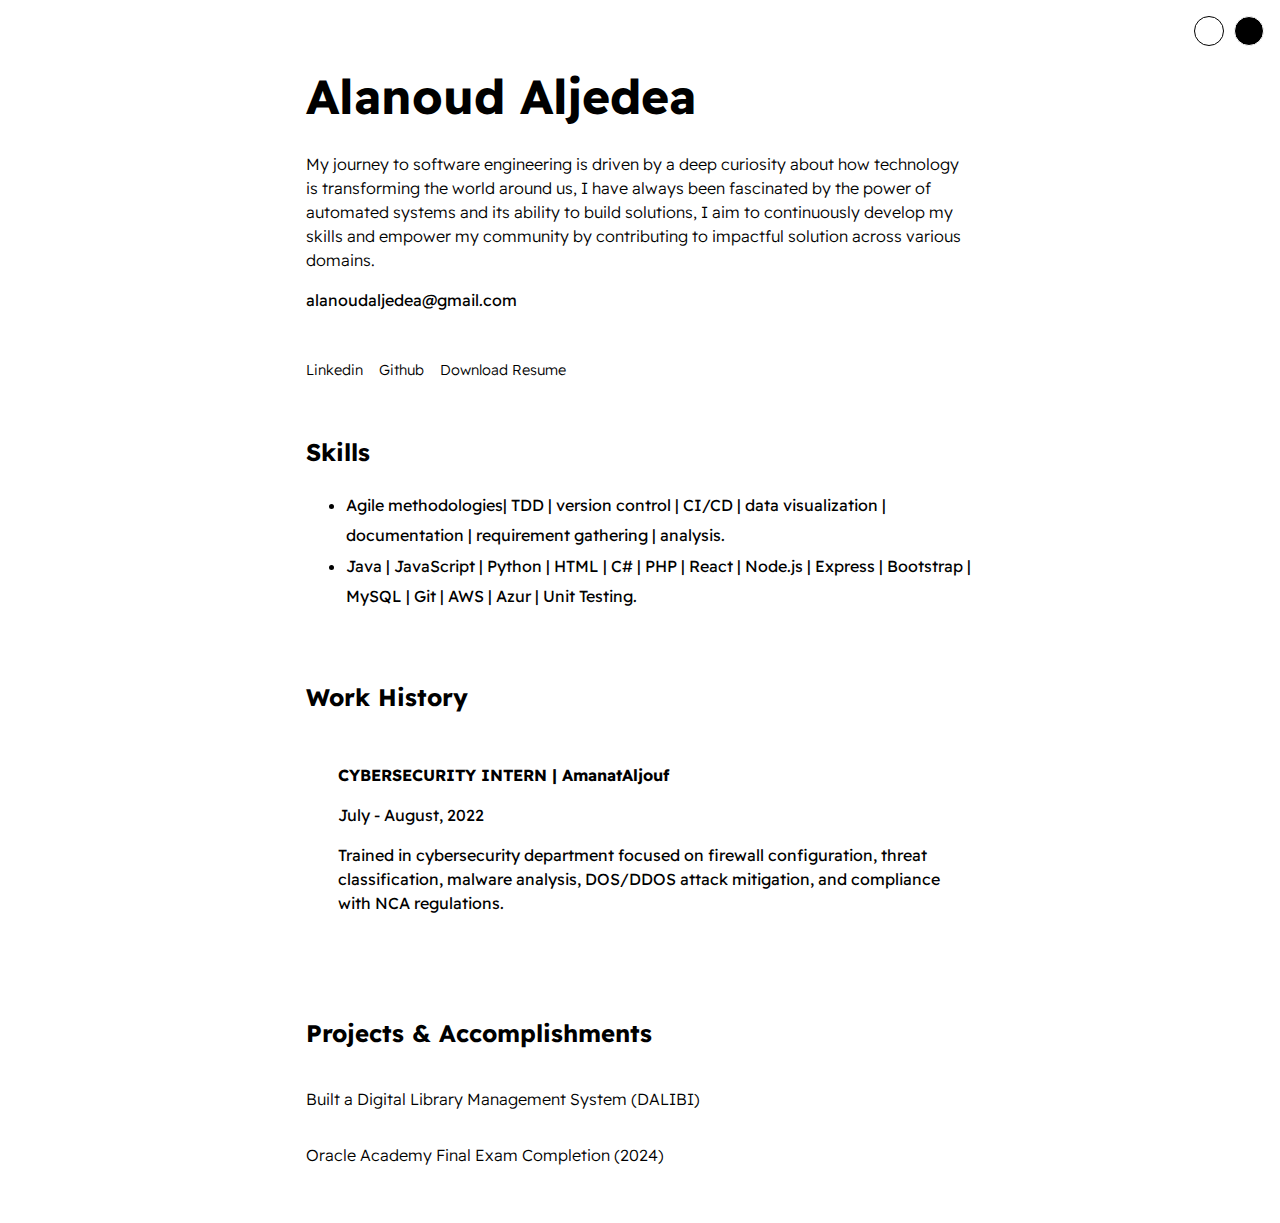
<file: index.html>
<!DOCTYPE html>
<html>
    <head>
        <meta charset="utf-8">
        <meta http-equiv="X-UA-Compatible" content="IE=edge">
        <title>Alanoud Ehab Aljedea</title>
        <meta name="description" content="">
        <meta name="viewport" content="width=device-width, initial-scale=1">
        <link rel="stylesheet" type="text/css" media="screen" href="./assets/styles/main.css">
        <link rel="stylesheet" href="./assets/styles/theme-switcher.css">
    </head>
    <body>
        <div id="container--main">
            <section id="wrapper--hero" class="section--page">
                <div>
                    <h1 id="user-name">Alanoud Aljedea</h1>
                    <p id="bio"></a> My journey to software engineering is driven by a deep curiosity about how technology is transforming the world around us, I have always been fascinated by the power of automated systems and its ability to build solutions, I aim to continuously develop my skills and empower my community by contributing to impactful solution across various domains.</a></p>
                    <p id="email"> alanoudaljedea@gmail.com</p>
                </div>  
            </section> 
            <section class="section--page">
                <div id="socials--list">
                   <!-- <a href="a" target="_blank">Twitter</a>   --> 
                    <a href="https://linkedin.com/in/aaljedea" target="_blank">Linkedin</a>
                    <a href="https://github.com/alanoud-ealjedea" target="_blank">Github</a>
                    <a href="./assets/ResumePaper AlanoudAljedea.pdf" target="_blank">Download Resume</a>
                </div>
            </section>
            <section class="section--page">
                <h2>Skills </h2>
                <ul id="qualifications--list">
                    <li> Agile methodologies| TDD | version control | CI/CD | data visualization | documentation | requirement gathering | analysis. </li>
                    <li> Java | JavaScript | Python | HTML | C# | PHP | React | Node.js | Express | Bootstrap | MySQL | Git | AWS | Azur | Unit Testing.  </li>
                </ul>
            </section>  
            <section id="work-history-wrapper" class="section--page">
                <h2>Work History</h2>
                <div class="card--work-history">
                    <strong>CYBERSECURITY INTERN | AmanatAljouf</strong>
                    <p>July - August, 2022</p>
                    <p>Trained in cybersecurity department focused on firewall configuration, threat classification, malware analysis, DOS/DDOS attack mitigation, and compliance with NCA regulations.</p>
                </div>
            </section>
            <section class="section--page">
                <h2>Projects & Accomplishments</h2>
                <div class="card--p">
                    <a href="p.html"><span> </span>Built a Digital Library Management System (DALIBI)</a>
                </div>
                <div class="card--p">
                    <a href="assets/images/oracle photo.jpg" ><span> </span>Oracle Academy Final Exam Completion (2024)</a>
                </div>
            </section>
        </div>
    </div>
    <div id="theme-switcher">
        <div class="theme" id="theme-light" data-theme="light"></div>
        <div class="theme" id="theme-dark" data-theme="dark"></div>
    </div>
    </body>
    <script src="js/theme-switcher.js"></script>
</html>
</file>
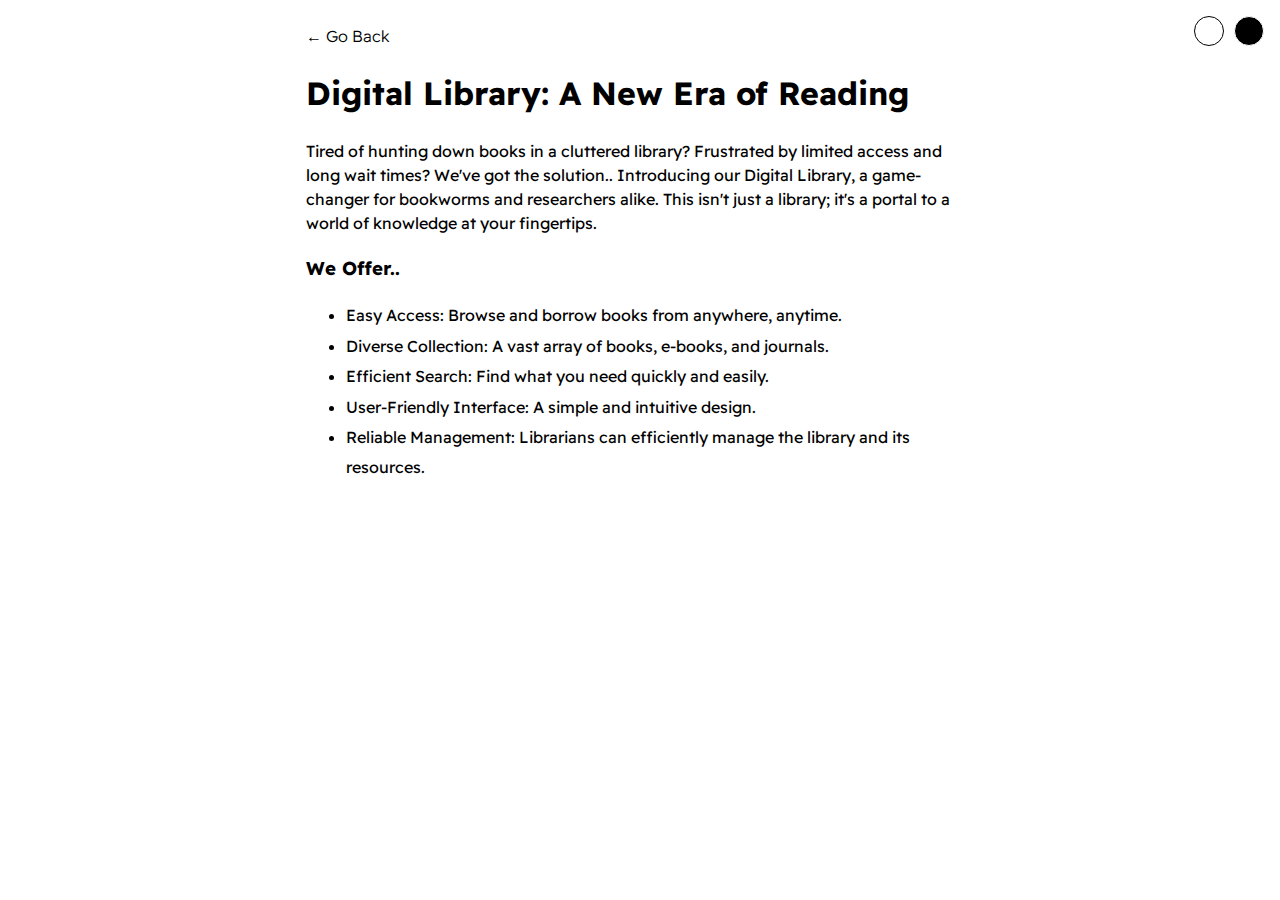
<file: p.html>
<!DOCTYPE html>
<html>
    <head>
        <meta charset="utf-8">
        <meta http-equiv="X-UA-Compatible" content="IE=edge">
        <title>DALIBI</title>
        <meta name="description" content="">
        <meta name="viewport" content="width=device-width, initial-scale=1">
        <link rel="stylesheet" href="./assets/styles/main.css">
        <link rel="stylesheet" href="./assets/styles/theme-switcher.css">
    </head>
    <body>
        <div id="container--main">
            <a href="index.html">&#x2190; Go Back</a>
            <h1>Digital Library: A New Era of Reading</h1>

            <p>Tired of hunting down books in a cluttered library? Frustrated by limited access and long wait times? We've got the solution.. Introducing our Digital Library, a game-changer for bookworms and researchers alike. This isn't just a library; it's a portal to a world of knowledge at your fingertips.</p>
            <h3>We Offer..</h3>
            <ul>
                <li>Easy Access: Browse and borrow books from anywhere, anytime.</li>
                <li>Diverse Collection: A vast array of books, e-books, and journals.</li>
                <li>Efficient Search: Find what you need quickly and easily.</li>
                <li>User-Friendly Interface: A simple and intuitive design.</li>
                <li>Reliable Management: Librarians can efficiently manage the library and its resources.</li>
            </ul>
        </div>
        <div id="theme-switcher">
            <div class="theme" id="theme-light" data-theme="light"></div>
            <div class="theme" id="theme-dark" data-theme="dark"></div>
        </div>
    </body>
    <script src="js/theme-switcher.js"></script>
</html>
</file>
<file: assets/styles/main.css>
@import url('https://fonts.googleapis.com/css2?family=Readex+Pro:wght@300;400;500;600;700&display=swap');

:root{
    --mainTextColor-dark:#000;
    --secondaryTextColor-dark:rgb(51 51 51);
    --mainLinkColor-dark:#0da2b8;
    --mainBorderColor-dark:rgb(218, 218, 218);
    --mainBgColor-dark:rgb(249, 250,251);
}

[data-theme="dark"]{
    --mainTextColor:#fff;
    --secondaryTextColor:#adb0b1;
    --mainLinkColor:rgb(30, 190,214);
    --mainBorderColor:#2b3031;
    --mainBgColor:#131415;
}


/*:root{
    --mainTextColor-light:#000;
    --secondaryTextColor-light:rgb(51 51 51);
    --mainLinkColor-light:#0da2b8;
    --mainBorderColor-light:rgb(218, 218, 218);
    --mainBgColor-light:rgb(249, 250,251);

    --mainTextColor-dark:#fff;
    --secondaryTextColor-dark:#adb0b1;
    --mainLinkColor-dark:rgb(30, 190,214);
    --mainBorderColor-dark:#2b3031;
    --mainBgColor-dark:#131415;

    --mainTextColor:var(--mainTextColor-dark);
    --secondaryTextColor:var(--secondaryTextColor-dark);
    --mainLinkColor:var(--mainLinkColor-dark);
    --mainBorderColor:var(--mainBorderColor-dark);
    --mainBgColor:var(--mainBgColor-dark);
} */

*{
    font-family: 'Readex Pro';
    line-height: 1.5em;
    box-sizing: border-box;
    color: var(--mainTextColor);

}

body{
    background-color: var(--mainBgColor);            
}

p, span, li{
    color: var(--secondaryTextColor);
    font-size: 1em;
}

a{
    text-decoration: none;
    color: var(--mainLinkColor);
    font-weight: 500;
}

li{
    line-height: 1.9em;
}

#container--main{
    max-width: 700px;
    margin: 0 auto;
    padding: 1em;
}

.section--page{
    padding-top: 1em;
    padding-bottom: 1em;
}

#wrapper--hero{
    display: flex;
    align-items: center;
    gap: 4em;
}

#bio, a{
    font-weight: 300;
}

#user-name{
    font-size: 48px;
    line-height: 1em;
}

#email{
    color: var(--mainTextColor);
}

#socials--list{
    display: flex;
    justify-content: flex-start;
    column-gap: 1em;
    flex-wrap: wrap;
}

#socials--list a{
    font-weight: 300;
    color: var(--secondaryTextColor);
    font-size: 0.9em;
    transition: 0.3s;
}

#socials--list a:hover{
    font-weight: 100;
    color: var(--mainLinkColor);
    font-size: 0.9em;
}

.card--p{
    padding-top: 1em;
    padding-bottom: 1em;
    border-top: 1px solid var(--mainBorderColor);
}

.card--p a{
    color: var(--mainTextColor);

    transition: 0.3s;
}

.card--p a:hover{
    color: rgb(30, 190,214);

}
.card--work-history{
    border-left: 1px solid var(--mainBorderColor);
    margin-top: 3em;
    margin-bottom: 3em;
    padding-left: 2em;
}

.line-break{
    background-color: var(--mainBorderColor);
    height: 1px;
}
@media(max-width:600px){

    .section--page{
        padding-top: 1em;
        padding-bottom: 1em;
        margin-top: 3em;
    }

    #wrapper--hero{
        display: flex;
        align-items: center;
        gap: 1em;
        
    }

    #wrapper--hero{
        flex-direction: column;
    }
    .card--work-history{
        border-left: none;
        padding-left: 0;
    }

}
</file>
<file: assets/styles/theme-switcher.css>
#theme-switcher{
    position: fixed;
    right:1em;
    top: 1em;
    display: flex;
    gap: 10px;
    cursor: pointer;
}

.theme{
    height: 30px;
    width: 30px;
    border-radius: 50%;
    transition: 0.3s;
    border: 1px solid;
}

.theme:hover{
    height: 33px;
    width: 33px;
}

#theme-dark{
    background-color: #000;
    /* border-color: #fff; */
}

#theme-light{
    background-color: #fff;
    /* border-color: #000; */
}

#theme-1{
    background-color: #999ECD;
}

#theme-2{
    background-color: #73B5DE;
}

#theme-3{
    background-color: #AD7EAD;
}
</file>
